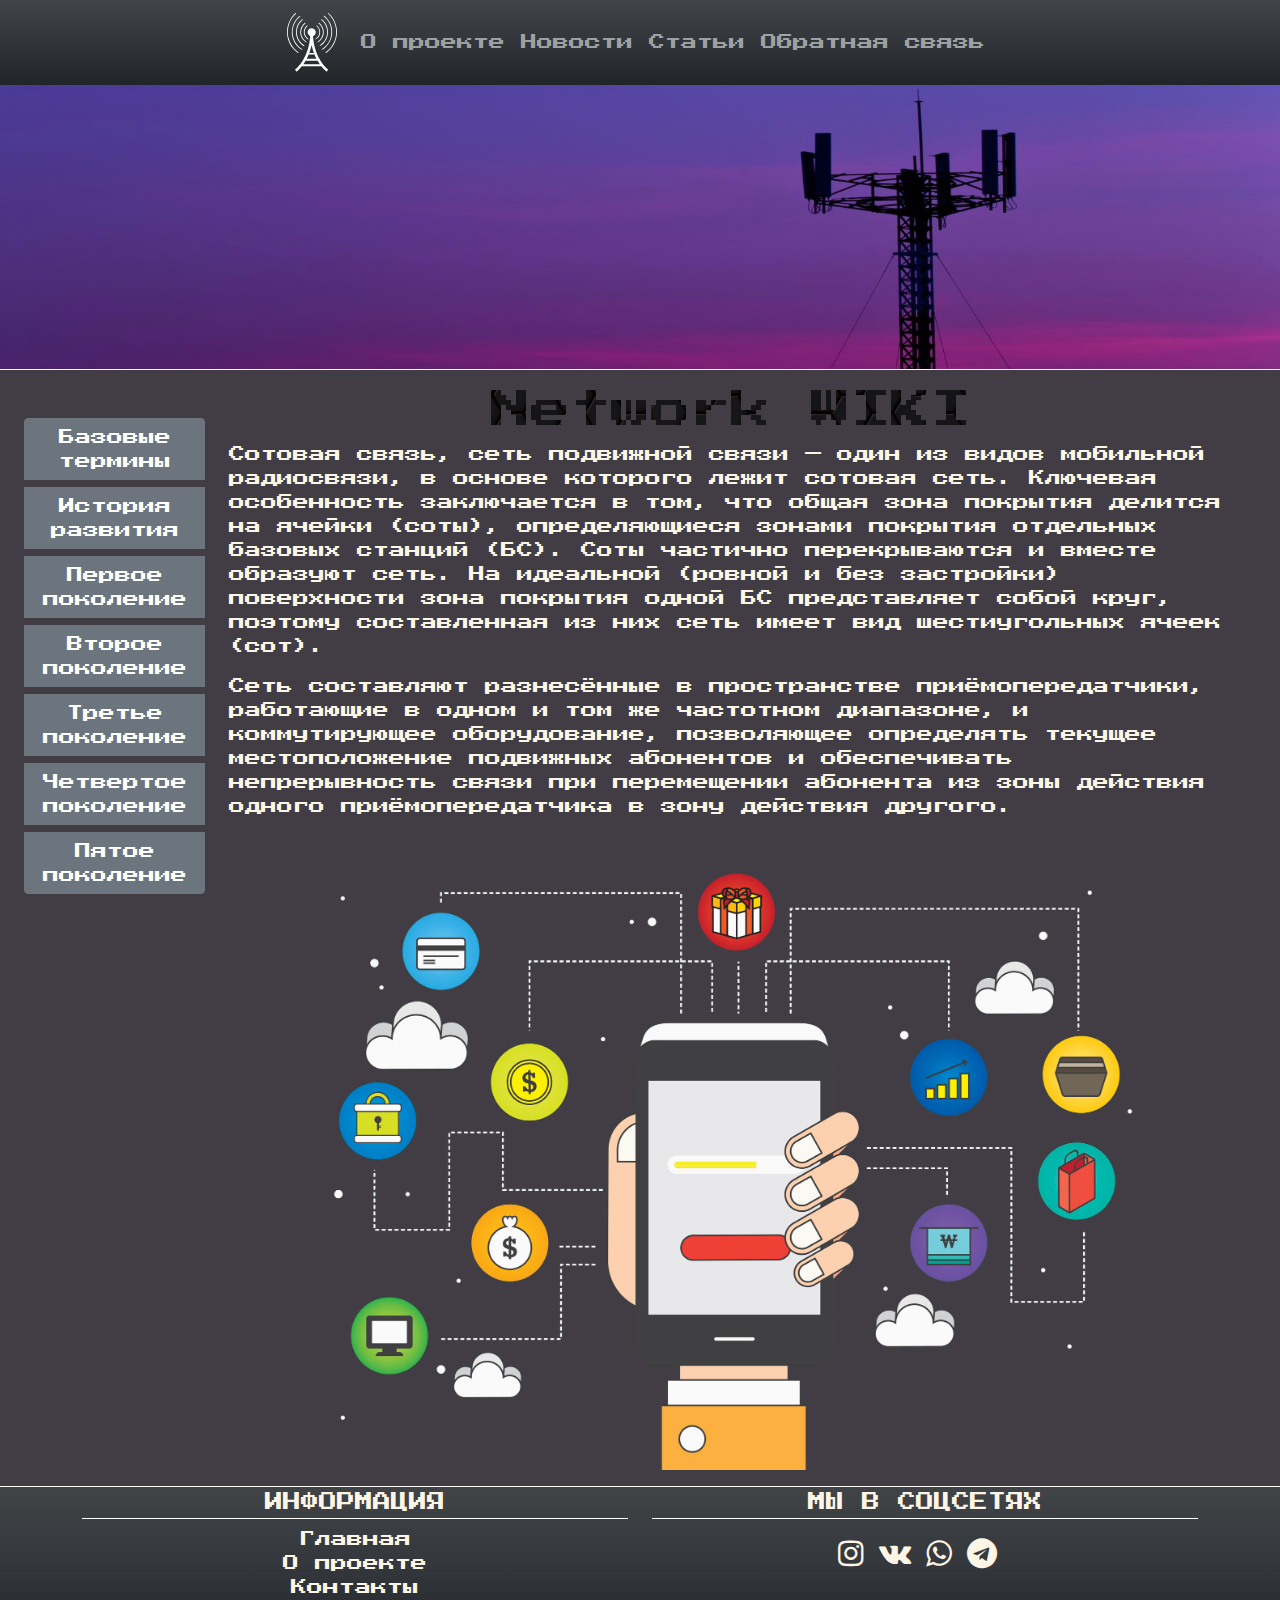
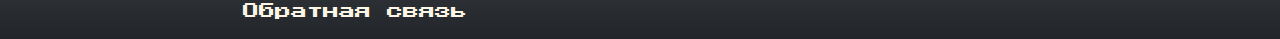
<file: index.html>
<!DOCTYPE html>
<html lang="ru">
<html prefix="og: http://ogp.me/ns# fb: http://ogp.me/ns/fb#" lang="ru">
	<head>
		<meta charset="UTF-8">
		<meta name="viewport" content="width=device-width, initial-scale=1">
		<meta name="Author" content="Alexander Vorobev">
		<meta name="Keywords" content="Сотовая связь, радио, соты">
	    <meta property="og:title" content="Network WIKI"/>
	    <meta property="og:description" content="Сотовая связь, сеть подвижной связи — один из видов мобильной радиосвязи">
	    <meta property="og:image" content="img/antenna.jpg">
	    <meta property="og:url" content="http://index.html">
		<link rel="stylesheet" type="text/css" href="css/bootstrap.min.css">
		<link rel="stylesheet" type="text/css" href="css/main.css">
		<link rel="stylesheet" type="text/css" href="font-awesome-4.7.0/css/font-awesome.min.css">
		<link rel="preconnect" href="https://fonts.googleapis.com">
		<link rel="preconnect" href="https://fonts.googleapis.com">
		<link rel="preconnect" href="https://fonts.gstatic.com" crossorigin>
		<link href="https://fonts.googleapis.com/css2?family=Press+Start+2P&display=swap" rel="stylesheet">
		<title>Энциклопедия сети</title>
	</head>
	<body>
		<header>
			<nav class="navbar navbar-expand-sm navbar-dark bg-dark bg-gradient">
				<div class="container-xxl d-flex justify-content-center">
					<a class="navbar-brand" href="index.html"><img class="logo" src="img/icon.svg" alt="site logo"></a>
					<div>
						<ul class="navbar-nav">
							<li class="nav-item">
								<a class="nav-link" href="#">О проекте</a>
							</li>
							<li class="nav-item">
								<a class="nav-link" href="#">Новости</a>
							</li>
							<li class="nav-item">
								<a class="nav-link" href="#">Статьи</a>
							</li>
							<li class="nav-item">
								<a class="nav-link" href="feedback.html">Обратная связь</a>
							</li>
						</ul>
					</div>
				</div>
			</nav>
		</header>
		<section>
			<div class="container-fluid d-flex justify-content-center">
				<div class="row">
					<div class="col-12 p-0">
						<div class=".d-block">
							<img class="header_img" src="img/antenna.jpg">
						</div>
					</div>
				</div>
			</div>
			<div class="container-fluid row row_content">
				<aside class="col-lg-2 col-md-2 col-sm-12 pt-5">
					<div class="lefrSideBar">
						<div class="btn-group-vertical d-grid gap-2">
							<button type="button" class="btn btn-secondary"><a href="basic_terms.html">Базовые термины</a></button>
							<button type="button" class="btn btn-secondary">История развития</button>
							<button type="button" class="btn btn-secondary">Первое поколение</button>
							<button type="button" class="btn btn-secondary">Второе поколение</button>
							<button type="button" class="btn btn-secondary">Третье поколение</button>
							<button type="button" class="btn btn-secondary">Четвертое поколение</button>
							<button type="button" class="btn btn-secondary">Пятое поколение</button>
						</div>	
					</div>
				</aside>
				<article class="content col-lg-10 col-md-10 col-sm-12 gy-3">
					<div class="animation_text">
						<h1>
						Network WIKI
						</h1>
					</div>
					<p>
						Сотовая связь, сеть подвижной связи — один из видов мобильной радиосвязи, в основе которого лежит сотовая сеть. Ключевая особенность заключается в том, что общая зона покрытия делится на ячейки (соты), определяющиеся зонами покрытия отдельных базовых станций (БС). Соты частично перекрываются и вместе образуют сеть. На идеальной (ровной и без застройки) поверхности зона покрытия одной БС представляет собой круг, поэтому составленная из них сеть имеет вид шестиугольных ячеек (сот).
					</p>
					<p>
						Сеть составляют разнесённые в пространстве приёмопередатчики, работающие в одном и том же частотном диапазоне, и коммутирующее оборудование, позволяющее определять текущее местоположение подвижных абонентов и обеспечивать непрерывность связи при перемещении абонента из зоны действия одного приёмопередатчика в зону действия другого.
					</p>
					<p>
						<img src="img/mobile.png" class="mobile img-fluid mx-auto d-block" alt="Mobile">
					</p>
				</article>
			</div>
		</section>
		<footer>
			<section class="footer">
				<div class="container">
					<div class="row">
						<div class="col-lg-6 col-md-6 col-sm-12">
							<h4>Информация</h4>
							<ul class="list-unstyled">
								<li><a href="index.html">Главная</a></li>
								<li><a href="#">О проекте</a></li>
								<li><a href="#">Контакты</a></li>
								<li><a href="feedback.html">Обратная связь</a></li>
							</ul>
						</div>
						<div class="col-lg-6 col-md-6 col-sm-12">
							<h4>Мы в соцсетях</h4>
							<div class="footer_icons">
								<a href="#"><i class="fa fa-instagram" aria-hidden="true"></i></a>
								<a href="#"><i class="fa fa-vk" aria-hidden="true"></i></a>
								<a href="#"><i class="fa fa-whatsapp" aria-hidden="true"></i></a>
								<a href="#"><i class="fa fa-telegram" aria-hidden="true"></i></a>
							</div>
						</div>
					</div>
				</div>
			</section>
		</footer>
	</body>
</html>
</file>
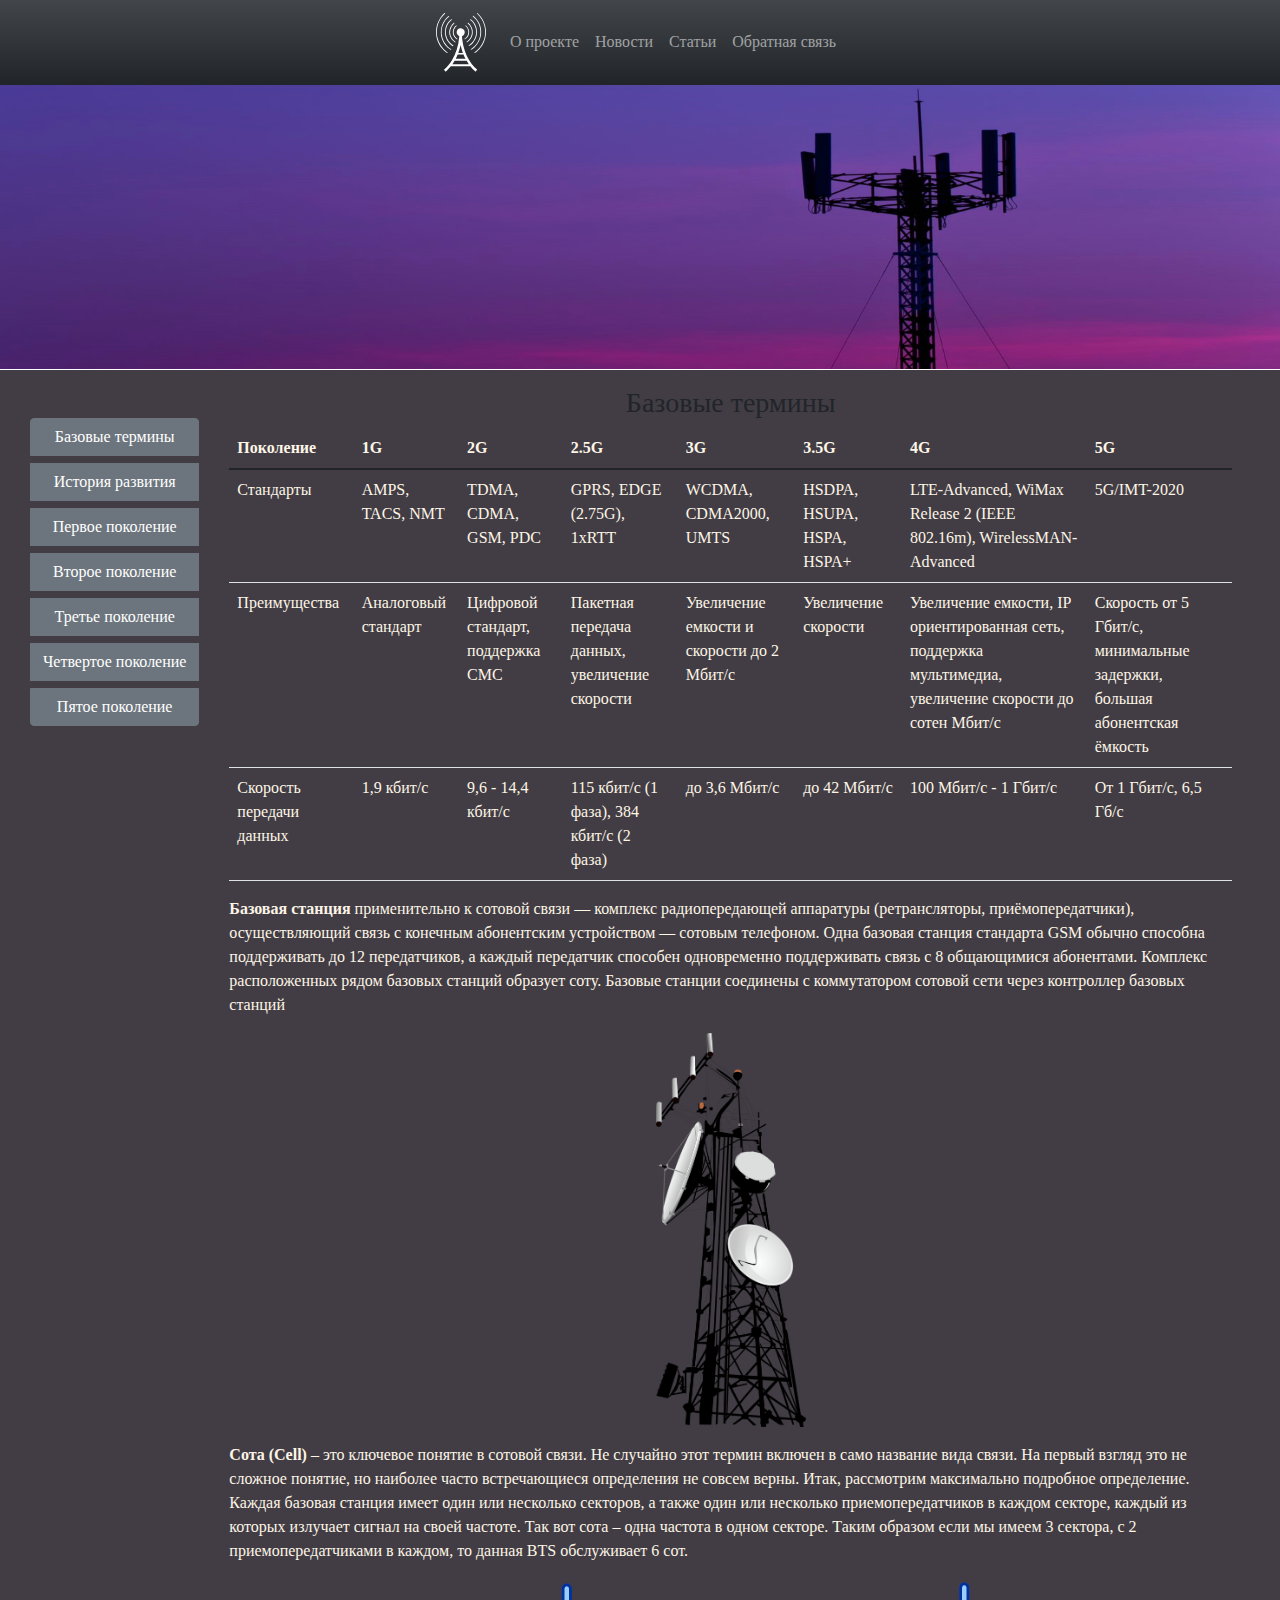
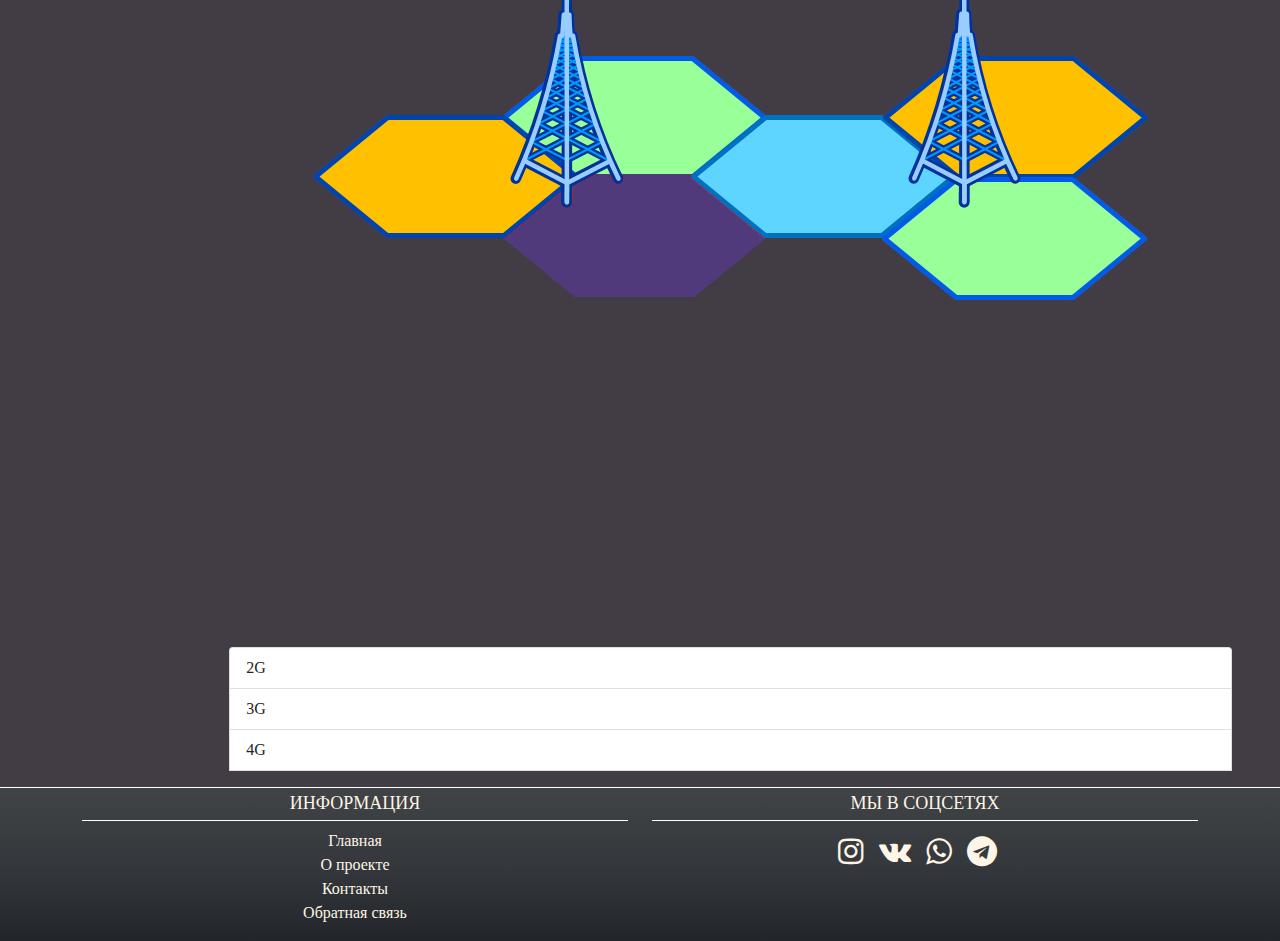
<file: basic_terms.html>
<!DOCTYPE html>
<html lang="ru">
<html prefix="og: http://ogp.me/ns# fb: http://ogp.me/ns/fb#" lang="ru">
	<head>
		<meta charset="UTF-8">
		<meta name="viewport" content="widtd=device-widtd, initial-scale=1">
		<meta name="Author" content="Alexander Vorobev">
		<meta name="Descripton" content="Энциклопедия сотовой связи">
		<meta name="Keywords" content="основные термины сотовой сети, базовые понятия связи, основы мобильной сети, радио, соты, Cell, lte, umts, gsm, 1g, 2g, 3g, 4g">
		<meta property="og:title" content="Network WIKI"/>
	    <meta property="og:description" content="Базовая станция применительно к сотовой связи">
	    <meta property="og:image" content="img/BS.png">
	    <meta property="og:url" content="http://basic_terms.html">
		<link rel="stylesheet" type="text/css" href="css/bootstrap.min.css">
		<link rel="stylesheet" type="text/css" href="css/main.css">
		<link rel="stylesheet" type="text/css" href="font-awesome-4.7.0/css/font-awesome.min.css">
		<title>Mobile Network</title>
	</head>
	<body>
		<header>
			<nav class="navbar navbar-expand-sm navbar-dark bg-dark bg-gradient">
				<div class="container-xxl d-flex justify-content-center">
					<a class="navbar-brand" href="index.html"><img class="logo" src="img/icon.svg" alt="site logo"></a>
					<div>
						<ul class="navbar-nav">
							<li class="nav-item">
								<a class="nav-link" href="#">О проекте</a>
							</li>
							<li class="nav-item">
								<a class="nav-link" href="#">Новости</a>
							</li>
							<li class="nav-item">
								<a class="nav-link" href="#">Статьи</a>
							</li>
							<li class="nav-item">
								<a class="nav-link" href="feedback.html">Обратная связь</a>
							</li>
						</ul>
					</div>
				</div>
			</nav>
		</header>
		<section>
			<div class="container-fluid d-flex justify-content-center">
				<div class="row">
					<div class="col-12 p-0">
						<div class=".d-block">
							<img class="header_img" src="img/antenna.jpg">
						</div>
					</div>
				</div>
			</div>
			<div class="container-fluid row row_content">
				<aside class="col-lg-2 col-md-2 col-sm-12 pt-5">
					<div class="lefrSideBar">
						<div class="btn-group-vertical d-grid gap-2">
							<button type="button" class="btn btn-secondary"><a href="basic_terms.html">Базовые термины</a></button>
							<button type="button" class="btn btn-secondary">История развития</button>
							<button type="button" class="btn btn-secondary">Первое поколение</button>
							<button type="button" class="btn btn-secondary">Второе поколение</button>
							<button type="button" class="btn btn-secondary">Третье поколение</button>
							<button type="button" class="btn btn-secondary">Четвертое поколение</button>
							<button type="button" class="btn btn-secondary">Пятое поколение</button>
						</div>	
					</div>
				</aside>
				<article class="content col-lg-10 col-md-10 col-sm-12 gy-3">
					<h3 style="text-align: center;">
						Базовые термины
					</h3>
					<div class="table-responsive">
						<table class="table">
							<tdead>
								<tr>
									<th>Поколение</th>
									<th>1G</th>
									<th>2G</th>
									<th>2.5G</th>
									<th>3G</th>
									<th>3.5G</th>
									<th>4G</th>
									<th>5G</th>
								</tr>
							</tdead>
							<tbody class="">
								<tr>
									<td>Стандарты</td>
									<td>AMPS, TACS, NMT</td>
									<td>TDMA, CDMA, GSM, PDC</td>
									<td>GPRS, EDGE (2.75G), 1xRTT</td>
									<td>WCDMA, CDMA2000, UMTS</td>
									<td>HSDPA, HSUPA, HSPA, HSPA+</td>
									<td>LTE-Advanced, WiMax Release 2 (IEEE 802.16m), WirelessMAN-Advanced</td>
									<td>5G/IMT-2020</td>
								</tr>
								<tr>
									<td>Преимущества</td>
									<td>Аналоговый стандарт</td>
									<td>Цифровой стандарт, поддержка СМС</td>
									<td>Пакетная передача данных, увеличение скорости</td>
									<td>Увеличение емкости и скорости до 2 Мбит/c</td>
									<td>Увеличение скорости</td>
									<td>Увеличение емкости, IP ориентированная сеть, поддержка мультимедиа, увеличение скорости до сотен Мбит/c</td>
									<td>Скорость от 5 Гбит/с, минимальные задержки, большая абонентская ёмкость</td>
								</tr>
								<tr>
									<td>Скорость передачи данных</td>
									<td>1,9 кбит/с</td>
									<td>9,6 - 14,4 кбит/с</td>
									<td>115 кбит/с (1 фаза), 384 кбит/с (2 фаза) </td>
									<td>до 3,6 Мбит/с</td>
									<td>до 42 Мбит/с</td>
									<td>100 Мбит/с - 1 Гбит/с</td>
									<td>От 1 Гбит/с, 6,5 Гб/с</td>
								</tr>
							</tbody>
						</table>
					</div>
					<p>
						<b>Базовая станция</b> применительно к сотовой связи — комплекс радиопередающей аппаратуры (ретрансляторы, приёмопередатчики), осуществляющий связь с конечным абонентским устройством — сотовым телефоном. Одна базовая станция стандарта GSM обычно способна поддерживать до 12 передатчиков, а каждый передатчик способен одновременно поддерживать связь с 8 общающимися абонентами. Комплекс расположенных рядом базовых станций образует соту. Базовые станции соединены с коммутатором сотовой сети через контроллер базовых станций
					</p>
					<p>
						<img class="base_station img-fluid mx-auto d-block" src="img/BS.png">
					</p>
					<p>
						<b>Сота (Cell)</b> – это ключевое понятие в сотовой связи. Не случайно этот термин включен в само название вида связи. На первый взгляд это не сложное понятие, но наиболее часто встречающиеся определения не совсем верны. Итак, рассмотрим максимально подробное определение. Каждая базовая станция имеет один или несколько секторов, а также один или несколько приемопередатчиков в каждом секторе, каждый из которых излучает сигнал на своей частоте. Так вот сота – одна частота в одном секторе. Таким образом если мы имеем 3 сектора, с 2 приемопередатчиками в каждом, то данная BTS обслуживает 6 сот.
					</p>
					<p>
						<img class="img-fluid mx-auto d-block" src="img/cell.jpg">
					</p>
					<div class="row justify-content-center pb-3" align="center" class="pt-3">
						<iframe class="col-lg-6 col-md-6 col-sm-6" width="560" height="315" src="https://www.youtube.com/embed/0VDWVSfiapg" title="YouTube video player" frameborder="0" allow="accelerometer; autoplay; clipboard-write; encrypted-media; gyroscope; picture-in-picture" allowfullscreen></iframe>
					</div>
					<div class="list-group pb-3">
						<div class="list-group-item list-header" data-name="accordeon-title">
							2G
						</div>
						<div class="list-group-item list-content hidden">
							<h5>Блок 1. Контент</h5>
							Lorem ipsum dolor sit amet consectetur adipisicing elit. Veritatis natus praesentium
							nulla illum mollitia unde quo reprehenderit deserunt, impedit eos nemo magnam soluta
							distinctio adipisci maxime tenetur voluptatem at qui.
						</div>
			
						<div class="list-group-item list-header" data-name="accordeon-title">
							3G
						</div>
						<div class="list-group-item list-content hidden">
							<h5>Блок 2. Контент</h5>
							Lorem ipsum dolor sit amet consectetur adipisicing elit. Veritatis natus praesentium
							nulla illum mollitia unde quo reprehenderit deserunt, impedit eos nemo magnam soluta
							distinctio adipisci maxime tenetur voluptatem at qui.
						</div>
			
						<div class="list-group-item list-header" data-name="accordeon-title">
							4G
						</div>
						<div class="list-group-item list-content hidden">
							<h5>Блок 3.Контент</h5>
							Lorem ipsum dolor sit amet consectetur adipisicing elit. Veritatis natus praesentium
							nulla illum mollitia unde quo reprehenderit deserunt, impedit eos nemo magnam soluta
							distinctio adipisci maxime tenetur voluptatem at qui.
						</div>
					</div>
				</article>
			</div>
		</section>
		<footer>
			<section class="footer">
				<div class="container">
					<div class="row">
						<div class="col-lg-6 col-md-6 col-sm-12">
							<h4>Информация</h4>
							<ul class="list-unstyled">
								<li><a href="index.html">Главная</a></li>
								<li><a href="#">О проекте</a></li>
								<li><a href="#">Контакты</a></li>
								<li><a href="feedback.html">Обратная связь</a></li>
							</ul>
						</div>
						<div class="col-lg-6 col-md-6 col-sm-12">
							<h4>Мы в соцсетях</h4>
							<div class="footer_icons">
								<a href="#"><i class="fa fa-instagram" aria-hidden="true"></i></a>
								<a href="#"><i class="fa fa-vk" aria-hidden="true"></i></a>
								<a href="#"><i class="fa fa-whatsapp" aria-hidden="true"></i></a>
								<a href="#"><i class="fa fa-telegram" aria-hidden="true"></i></a>
							</div>
						</div>
					</div>
				</div>
			</section>
		</footer>
		<script src="./js/accordeon.js"></script>
	</body>
</html>
</file>
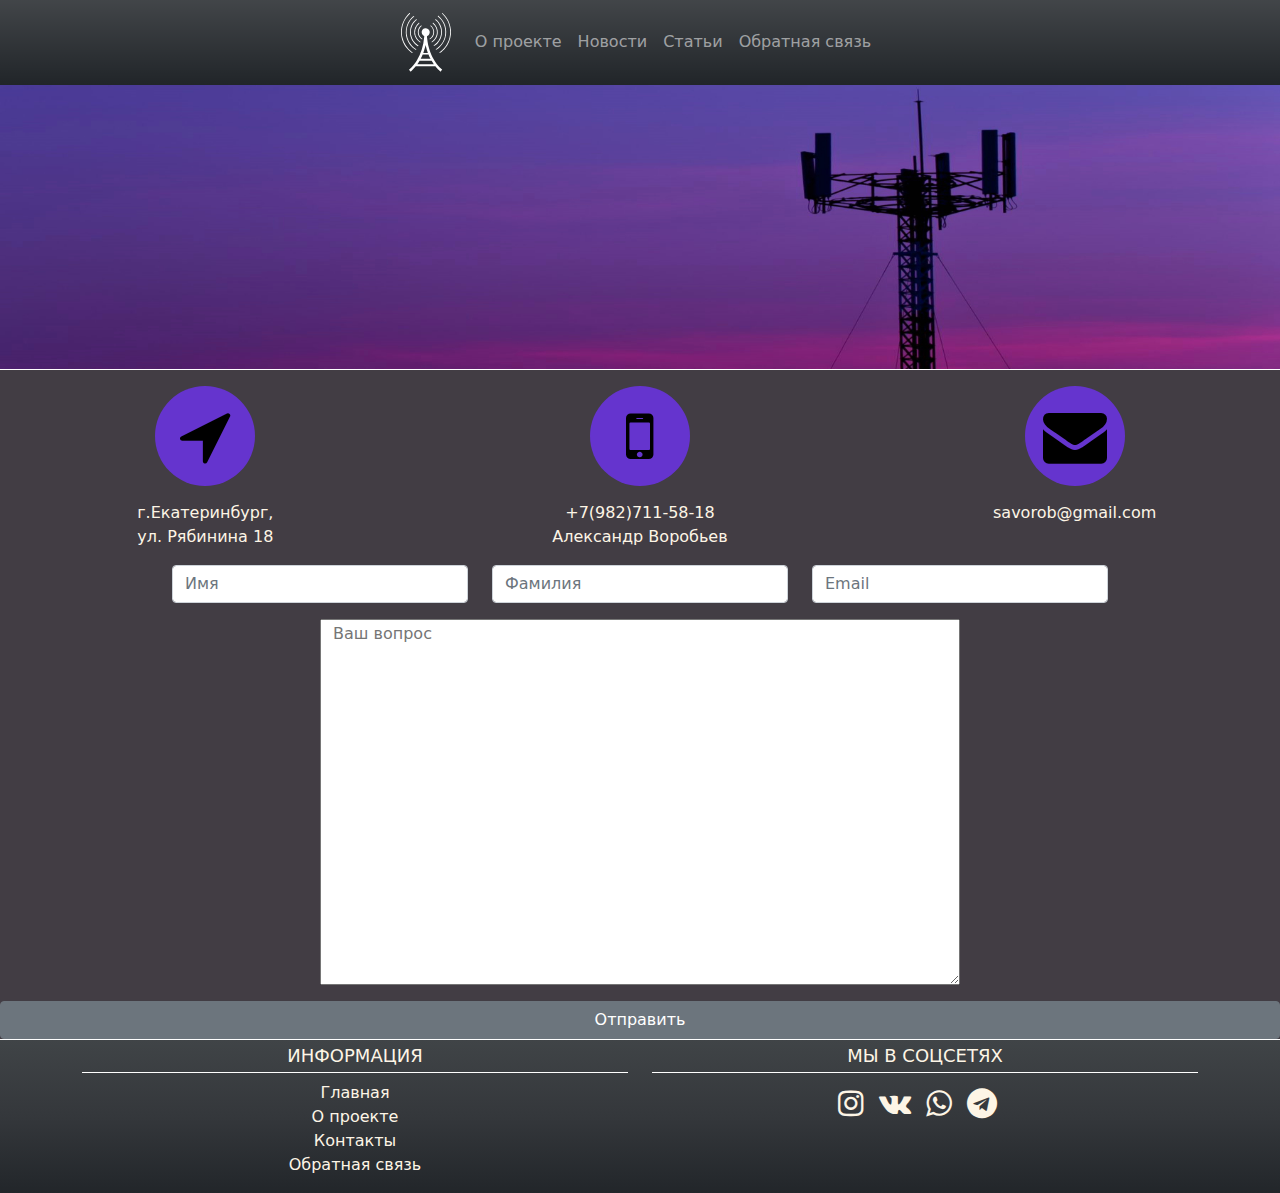
<file: feedback.html>
<!DOCTYPE html>
<html lang="ru">
<html prefix="og: http://ogp.me/ns# fb: http://ogp.me/ns/fb#" lang="ru">
	<head>
		<meta charset="UTF-8">
		<meta name="viewport" content="width=device-width, initial-scale=1">
		<meta name="Author" content="Alexander Vorobev">
		<meta name="Descripton" content=""Энциклопедия сотовой связи>
		<meta name="Keywords" content="Обратная связь">
		<meta property="og:title" content="Network WIKI"/>
	    <meta property="og:description" content="Ваш вопрос">
	    <meta property="og:image" content="img/mobile.png">
	    <meta property="og:url" content="http://feedback.html">
		<link rel="stylesheet" type="text/css" href="css/main.css">
		<link rel="stylesheet" type="text/css" href="css/bootstrap.min.css">
		<link rel="stylesheet" type="text/css" href="font-awesome-4.7.0/css/font-awesome.min.css">
		<title>Обратная связь</title>
	</head>
	<body>
		<header>
			<nav class="navbar navbar-expand-sm navbar-dark bg-dark bg-gradient">
				<div class="container-xxl d-flex justify-content-center">
					<a class="navbar-brand" href="index.html"><img class="logo" src="img/icon.svg" alt="site logo"></a>
					<div>
						<ul class="navbar-nav">
							<li class="nav-item">
								<a class="nav-link" href="#">О проекте</a>
							</li>
							<li class="nav-item">
								<a class="nav-link" href="#">Новости</a>
							</li>
							<li class="nav-item">
								<a class="nav-link" href="#">Статьи</a>
							</li>
							<li class="nav-item">
								<a class="nav-link" href="feedback.html">Обратная связь</a>
							</li>
						</ul>
					</div>
				</div>
			</nav>
		</header>
		<section>
			<div class="container-fluid d-flex justify-content-center pr-0">
				<div class="row">
					<div class="col-12 p-0">
						<img class="header_img pr-0" src="img/antenna.jpg">
					</div>
				</div>
			</div>
			<div class="row justify-content-around pt-3 pr-0">
				<div class="col-lg-4">
					<div class="circle">
						<i class="fa fa-location-arrow fa-4x" aria-hidden="true"></i>
					</div>
					<p class="contacts">г.Екатеринбург,<br>ул. Рябинина 18</p>
				</div>
				<div class="col-lg-4">
					<div class="circle">
						<i class="fa fa-mobile fa-4x" aria-hidden="true"></i>
					</div>
					<p class="contacts">+7(982)711-58-18<br>Александр Воробьев</p>
				</div>
				<div class="col-lg-4">
					<div class="circle">
						<i class="fa fa-envelope fa-4x" aria-hidden="true"></i>
					</div>
					<p class="contacts">savorob@gmail.com</p>
				</div>
			</div>
			<form class="form-group row justify-content-center">
  				<div class="row justify-content-center">
	  				<div class="col-lg-3">
	    				<input type="text" class="form-control" placeholder="Имя" aria-label="Имя">
	  				</div>
	  				<div class="col-lg-3">
	    				<input type="text" class="form-control" placeholder="Фамилия" aria-label="Фамилия">
	  				</div>
	  				<div class="col-lg-3">
	  					<input type="textarea" class="form-control" placeholder="Email" name="Email">
	  				</div>
  				</div>
  				<div class="row justify-content-center pt-3">
  					<textarea class="col-lg-6" rows="15" placeholder="Ваш вопрос"></textarea>
  				</div>
  				<div class="row justify-content-center pt-3">
  					<button type="button" class="btn btn-secondary">Отправить</button>
  				</div>
  			</form>	
		</section>
		<footer>
			<section class="footer">
				<div class="container">
					<div class="row">
						<div class="col-lg-6 col-md-6 col-sm-12">
							<h4>Информация</h4>
							<ul class="list-unstyled">
								<li><a href="index.html">Главная</a></li>
								<li><a href="#">О проекте</a></li>
								<li><a href="#">Контакты</a></li>
								<li><a href="feedback.html">Обратная связь</a></li>
							</ul>
						</div>
						<div class="col-lg-6 col-md-6 col-sm-12">
							<h4>Мы в соцсетях</h4>
							<div class="footer_icons">
								<a href="#"><i class="fa fa-instagram" aria-hidden="true"></i></a>
								<a href="#"><i class="fa fa-vk" aria-hidden="true"></i></a>
								<a href="#"><i class="fa fa-whatsapp" aria-hidden="true"></i></a>
								<a href="#"><i class="fa fa-telegram" aria-hidden="true"></i></a>
							</div>
						</div>
					</div>
				</div>
			</section>
		</footer>
	</body>
</html>
</file>
<file: css/main.css>
body {
	font-family: 'Press Start 2P', cursive;
}
.hidden {
	display: none;
}
/*header*/
.logo {
	width: 50px;
}
img {
    display: inline-block;
    height: auto;
    max-width: 100%;
}
.header_img {
	max-width: 100%
	height: 200px;
	border-bottom: 1px solid white; 
}
section {
	background-color: #423D44;
}

.header_text {
	margin-top: 24px;
	padding-left: 9px;
	text-align: center;
	color: white;
	font-size: 20px;
}
/* Side bar */
.left_menu {
	padding-left: 10px;
}
.lefrSideBarMenu {
	color: white;
	text-align: left;
	padding-left: 0px;
	padding-top: 5px;
}
.lefrSideBarMenu li {
	list-style-type: none;
}
.btn-group-vertical a {
	text-decoration: none;
	color: white;
}
.btn-group-vertical a:hover {
	color: white;
}
/*Content index*/
.content>p {
	color: #FDF5E6;
}
.animation_text {
	text-align: center;
	font-family: 'Press Start 2P', cursive;
	font-size: 50px;
	background-image: url(/img/h1_1.jpg);
	color: transparent;
	-webkit-background-clip: text;
	animation: name 20s infinite linear;
}
@keyframes name {
	from {
		background-position: 0 0;
	}
	to {
		background-position: 100% 100%;
	}
}
.mobile {
	width: 900px;
}
/*Footer*/
.footer {
	border-top: 1px solid white;
	background: rgb(34,38,42);
    background: linear-gradient(0deg, rgba(34,38,42,1) 0%, rgba(52,55,59,1) 49%, rgba(64,68,71,1) 100%);	
}
.footer h4 {
	color: #FDF5E6;
	text-transform: uppercase;
	font-size: 18px;
	border-bottom: 1px solid white;
	text-align: center;
	margin-top: 5px;
	padding-bottom: 5px;
}
.footer ul {
	text-align: center;
	color: white;
}
.footer a {
	text-decoration: none;
	transition: all .3s;
	color: #FDF5E6;
}
.footer_icons a {
	display: inline-block;
	margin-right: 15px;
	font-size: 30px;
}
.footer_icons {
	display: flex;
  	align-items: center;
  	justify-content: center;
}
/* Feedback */
.fa-location-arrow, .fa-mobile, .fa-envelope {
	color: black;
	}
.circle {
	background: #6534CE;
	width: 100px;
	height: 100px;
	border-radius: 50%;
	display: flex;
	justify-content: center;
	align-items: center;
	margin: 0 auto 15px;
}
.circle + p {
	text-align: center;
	color: #FDF5E6;
}
form {
	width: auto;
}
/* Base termins*/
.table th, td {
	color: #FDF5E6;
}
p {
	color: #FDF5E6;
}
.base_station {
	width: 150px;
}
</file>
